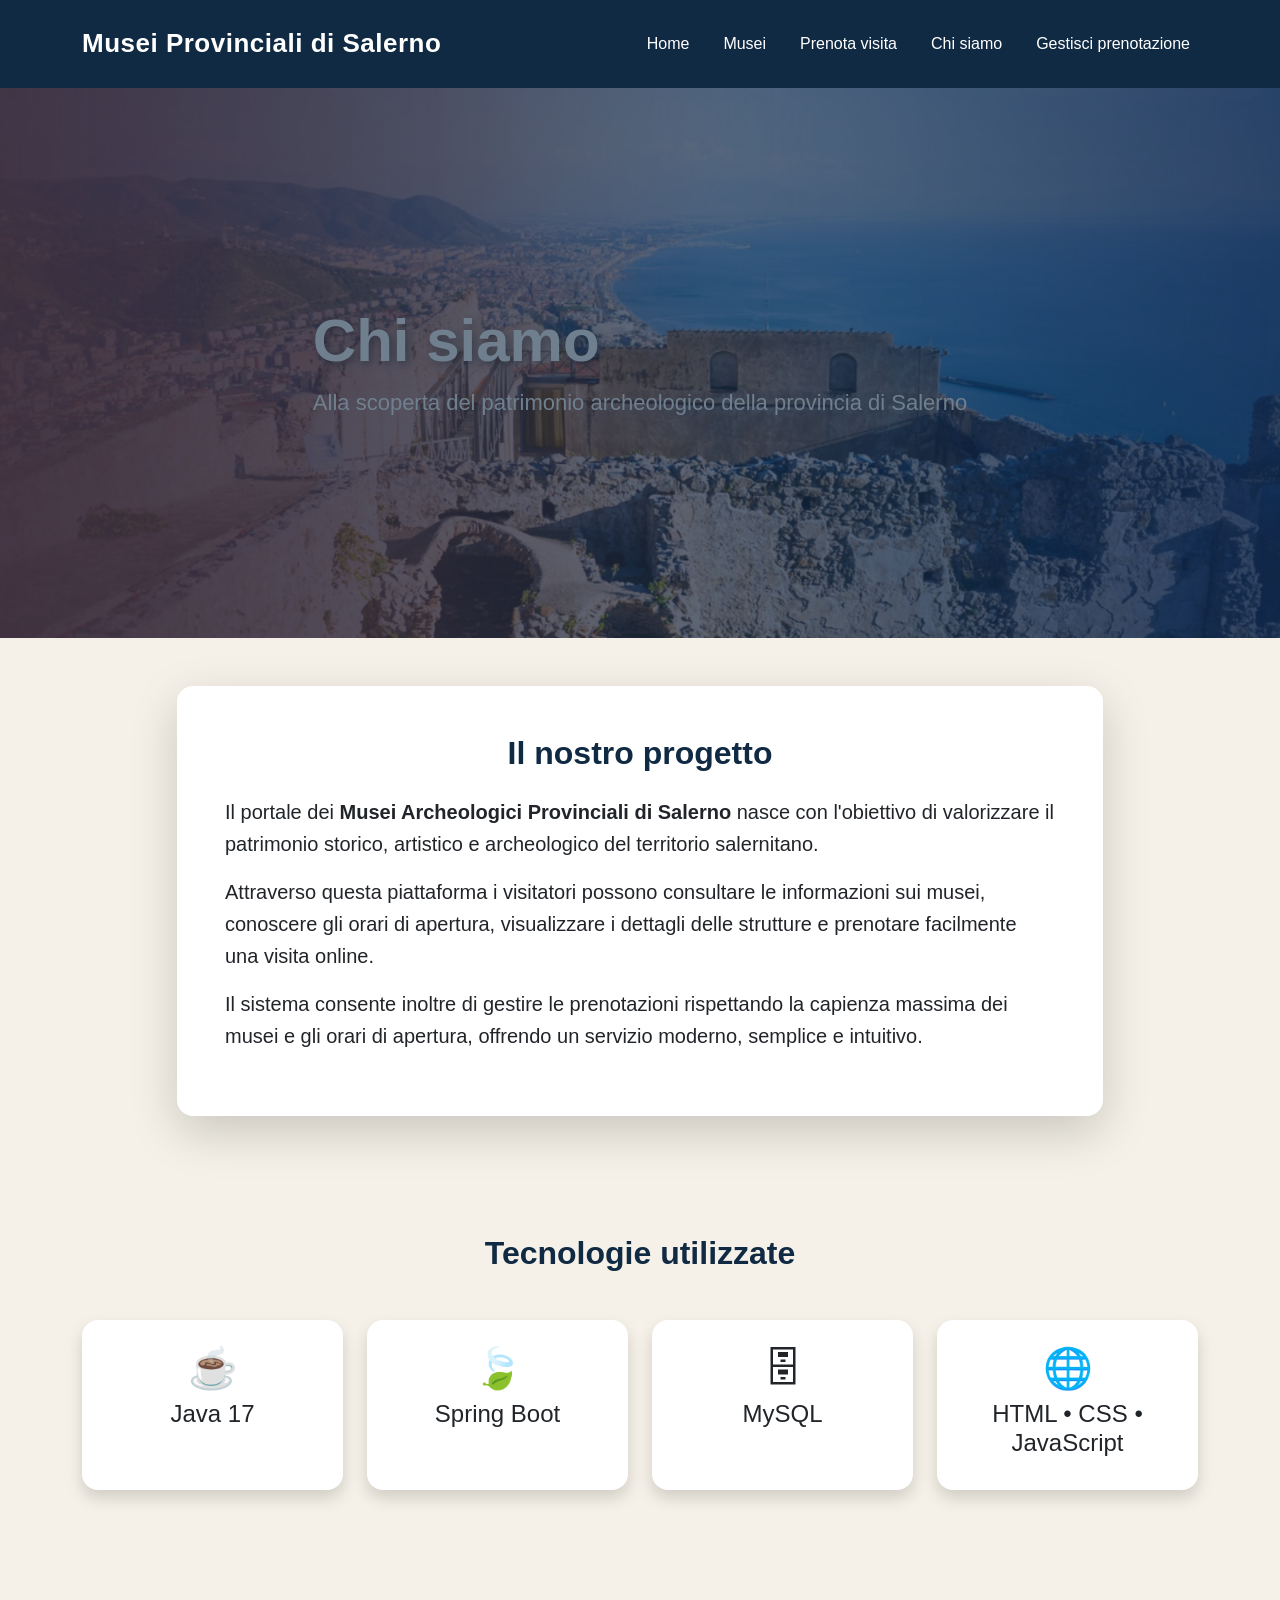
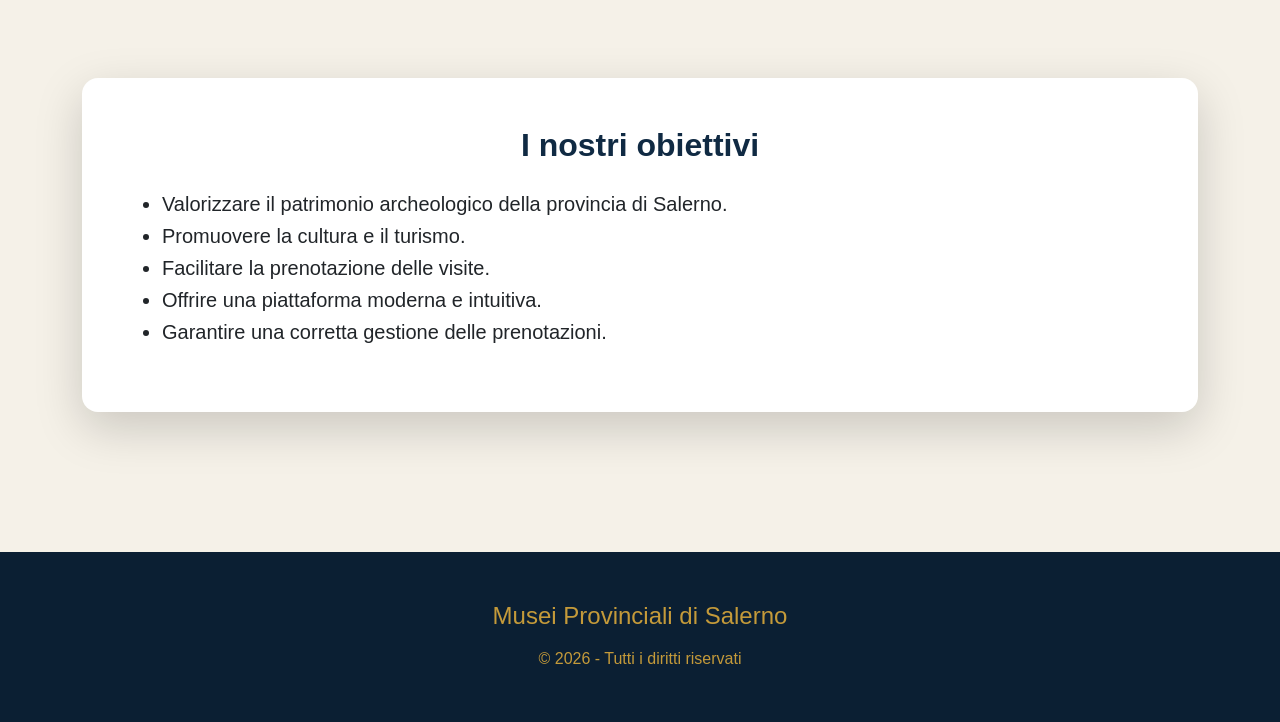
<file: MuseiProvincialiSalerno/src/main/resources/static/chisiamo.html>
<!DOCTYPE html>
<html lang="it">

<head>

    <meta charset="UTF-8">
    <meta name="viewport" content="width=device-width, initial-scale=1">

    <title>Chi siamo</title>

    <link href="https://cdn.jsdelivr.net/npm/bootstrap@5.3.3/dist/css/bootstrap.min.css"
          rel="stylesheet">

    <link rel="stylesheet" href="css/style.css">

</head>

<body>

<!-- NAVBAR -->

<nav class="navbar navbar-expand-lg navbar-dark bg-dark">

<div class="container">

<a class="navbar-brand fw-bold" href="index.html">

 Musei Provinciali di Salerno

</a>

<button class="navbar-toggler"
type="button"
data-bs-toggle="collapse"
data-bs-target="#menu">

<span class="navbar-toggler-icon"></span>

</button>

<div class="collapse navbar-collapse" id="menu">

<ul class="navbar-nav ms-auto">

<li class="nav-item">
<a class="nav-link active" href="index.html">
Home
</a>
</li>

<li class="nav-item">
<a class="nav-link" href="musei.html">
Musei
</a>
</li>

<li class="nav-item">
<a class="nav-link" href="prenotazione.html">
Prenota visita
</a>
</li>

<li class="nav-item">
<a class="nav-link" href="chisiamo.html">
Chi siamo
</a>
</li>

<li class="nav-item">
<a class="nav-link" href="mieprenotazioni.html">
Gestisci prenotazione
</a>
</li>

</ul>

</div>

</div>

</nav>

<!-- HERO -->

<section class="hero">

    <div class="hero-content">

        <h1 class="display-3 fw-bold">

            Chi siamo

        </h1>

        <p class="lead">

            Alla scoperta del patrimonio archeologico della provincia di Salerno

        </p>

    </div>

</section>

<!-- CONTENUTO -->

<div class="container py-5">

    <div class="row">

        <div class="col-lg-10 mx-auto">

            <div class="card shadow-lg border-0 p-5">

                <h2 class="text-center mb-4">

                    Il nostro progetto

                </h2>

                <p class="fs-5">

                    Il portale dei <strong>Musei Archeologici Provinciali di Salerno</strong>
                    nasce con l'obiettivo di valorizzare il patrimonio storico,
                    artistico e archeologico del territorio salernitano.

                </p>

                <p class="fs-5">

                    Attraverso questa piattaforma i visitatori possono consultare
                    le informazioni sui musei, conoscere gli orari di apertura,
                    visualizzare i dettagli delle strutture e prenotare
                    facilmente una visita online.

                </p>

                <p class="fs-5">

                    Il sistema consente inoltre di gestire le prenotazioni
                    rispettando la capienza massima dei musei e gli orari di apertura,
                    offrendo un servizio moderno, semplice e intuitivo.

                </p>

            </div>

        </div>

    </div>

</div>

<!-- TECNOLOGIE -->

<section class="container mb-5">

    <h2 class="text-center mb-5">

        Tecnologie utilizzate

    </h2>

    <div class="row text-center">

        <div class="col-md-3">

            <div class="card shadow p-4 h-100">

                <h1>☕</h1>

                <h4>Java 17</h4>

            </div>

        </div>

        <div class="col-md-3">

            <div class="card shadow p-4 h-100">

                <h1>🍃</h1>

                <h4>Spring Boot</h4>

            </div>

        </div>

        <div class="col-md-3">

            <div class="card shadow p-4 h-100">

                <h1>🗄</h1>

                <h4>MySQL</h4>

            </div>

        </div>

        <div class="col-md-3">

            <div class="card shadow p-4 h-100">

                <h1>🌐</h1>

                <h4>HTML • CSS • JavaScript</h4>

            </div>

        </div>

    </div>

</section>

<!-- OBIETTIVI -->

<section class="container mb-5">

    <div class="card shadow-lg border-0 p-5">

        <h2 class="text-center mb-4">

            I nostri obiettivi

        </h2>

        <ul class="fs-5">

            <li>Valorizzare il patrimonio archeologico della provincia di Salerno.</li>

            <li>Promuovere la cultura e il turismo.</li>

            <li>Facilitare la prenotazione delle visite.</li>

            <li>Offrire una piattaforma moderna e intuitiva.</li>

            <li>Garantire una corretta gestione delle prenotazioni.</li>

        </ul>

    </div>

</section>

<!-- FOOTER -->

<footer class="footer">

    <div class="container text-center">

        <h4>

            Musei Provinciali di Salerno

        </h4>

        <p>

            © 2026 - Tutti i diritti riservati

        </p>

    </div>

</footer>

<script src="https://cdn.jsdelivr.net/npm/bootstrap@5.3.3/dist/js/bootstrap.bundle.min.js"></script>

</body>

</html>
</file>
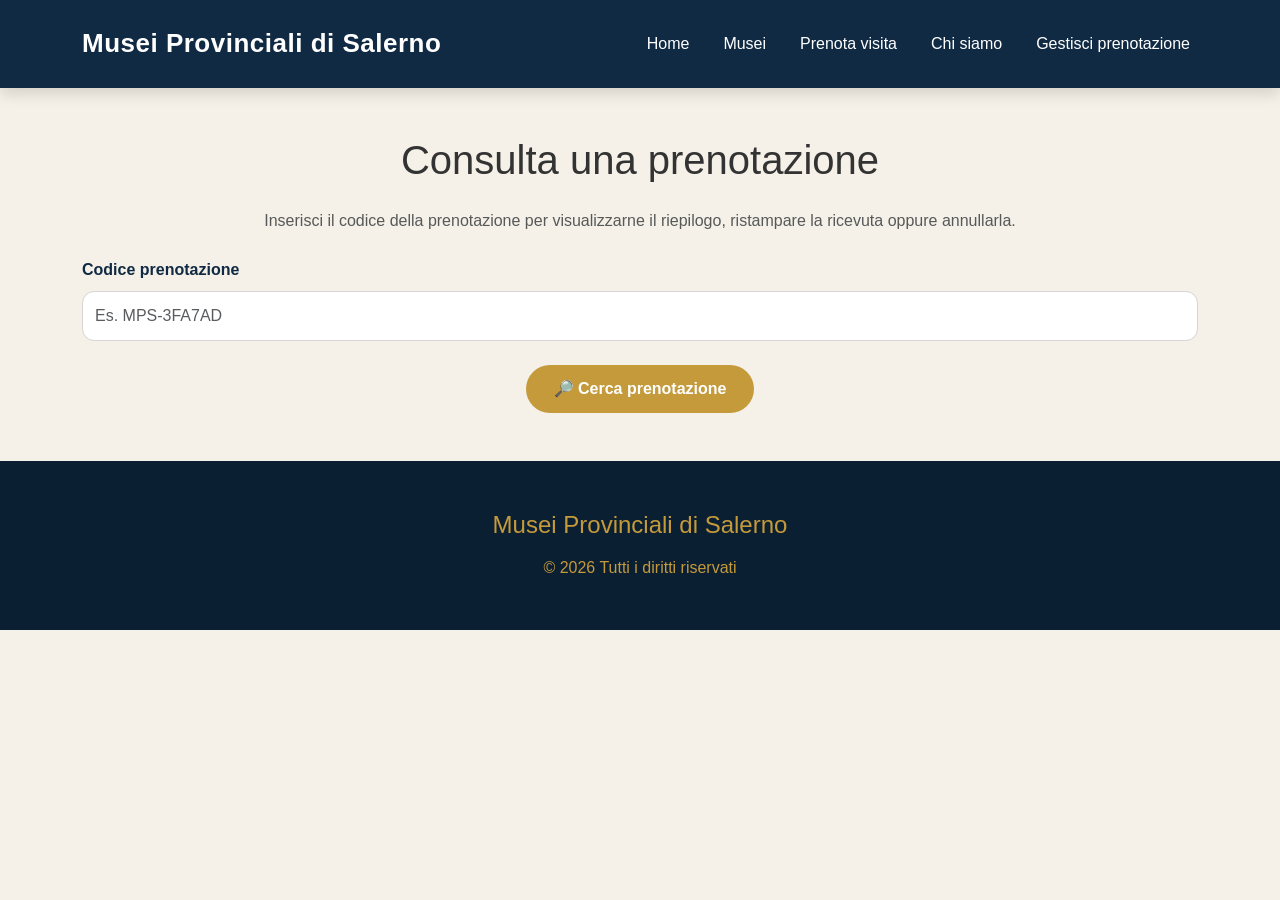
<file: MuseiProvincialiSalerno/src/main/resources/static/mieprenotazioni.html>
<!DOCTYPE html>
<html lang="it">

<head>

    <meta charset="UTF-8">
    <meta name="viewport" content="width=device-width, initial-scale=1.0">

    <title>Le mie prenotazioni</title>

    <link href="https://cdn.jsdelivr.net/npm/bootstrap@5.3.3/dist/css/bootstrap.min.css" rel="stylesheet">
    <link rel="stylesheet" href="css/style.css">

</head>

<body>

<nav class="navbar navbar-expand-lg navbar-dark bg-dark">

<div class="container">

<a class="navbar-brand fw-bold" href="index.html">

 Musei Provinciali di Salerno

</a>

<button class="navbar-toggler"
type="button"
data-bs-toggle="collapse"
data-bs-target="#menu">

<span class="navbar-toggler-icon"></span>

</button>

<div class="collapse navbar-collapse" id="menu">

<ul class="navbar-nav ms-auto">

<li class="nav-item">
<a class="nav-link active" href="index.html">
Home
</a>
</li>

<li class="nav-item">
<a class="nav-link" href="musei.html">
Musei
</a>
</li>

<li class="nav-item">
<a class="nav-link" href="prenotazione.html">
Prenota visita
</a>
</li>

<li class="nav-item">
<a class="nav-link" href="chisiamo.html">
Chi siamo
</a>
</li>

<li class="nav-item">
<a class="nav-link" href="mieprenotazioni.html">
Gestisci prenotazione
</a>
</li>


</ul>

</div>

</div>

</nav>




<div class="container mt-5">

    <h1 class="mb-4 text-center">
    Consulta una prenotazione
</h1>

<p class="text-center text-muted mb-4">
    Inserisci il codice della prenotazione per visualizzarne il riepilogo,
    ristampare la ricevuta oppure annullarla.
</p>


        <div class="mb-3">

    <label class="form-label">
    Codice prenotazione
    </label>

<input
    type="text"
    id="codicePrenotazione"
    class="form-control"
    placeholder="Es. MPS-3FA7AD"
    autocomplete="off">

</div>

<div class="text-center mt-4">

<button
id="btnCarica"
class="btn btn-warning">

🔎 Cerca prenotazione

</button>

<div id="listaPrenotazioni" class="mt-5"></div>

</div>

    </div>

</div>

<script src="js/mieprenotazioni.js"></script>


<footer class="footer mt-5">

<div class="container text-center">

<h4>

Musei Provinciali di Salerno

</h4>

<p>

© 2026 Tutti i diritti riservati

</p>

</div>

</footer>
</body>



</html>
</file>
<file: MuseiProvincialiSalerno/src/main/resources/static/css/style.css>
/*==================================================
=            VARIABILI COLORI
==================================================*/

:root{

    --blu-museo:#102A43;
    --blu-scuro:#0B1F33;

    --oro:#C49A3A;
    --oro-hover:#A67C22;

    --sfondo:#F5F1E8;
    --bianco:#FFFFFF;

    --testo:#333333;

    --ombra:0 8px 25px rgba(0,0,0,.15);

}

/*==================================================
=            RESET
==================================================*/

*{
    margin:0;
    padding:0;
    box-sizing:border-box;
}

/*==================================================
=            BODY
==================================================*/

body{

    font-family:Arial, Helvetica, sans-serif;

    background:var(--sfondo);

    color:var(--testo);

    line-height:1.6;

}

a{

    text-decoration:none;

}

/*==================================================
=            NAVBAR
==================================================*/

.navbar{

    background:var(--blu-museo)!important;

    padding:18px 0;

    box-shadow:0 5px 15px rgba(0,0,0,.15);

}

.navbar-brand{

    font-size:26px;

    font-weight:bold;

    letter-spacing:.5px;

}

.nav-link{

    color:white!important;

    margin-left:18px;

    transition:.3s;

    font-weight:500;

}

.nav-link:hover{

    color:var(--oro)!important;

}

/*==================================================
=            HERO
==================================================*/

.hero{

    position:relative;

    height:550px;

    background:url("../img/salerno.jpg") center center/cover;

    display:flex;

    justify-content:center;

    align-items:center;

}

.hero::before{

    content:"";

    position:absolute;

    inset:0;

    background:rgba(16,42,67,.60);

}

.overlay{

    position:relative;

    z-index:2;

}

.hero h1{

    color:white;

    font-size:60px;

    font-weight:bold;

    text-shadow:3px 3px 10px rgba(0,0,0,.45);

}

.hero p{

    color:white;

    font-size:22px;

    max-width:800px;

    margin:auto;

}

/*==================================================
=            TITOLI
==================================================*/

h2{

    color:var(--blu-museo);

    font-weight:bold;

}

/*==================================================
=            BOTTONI
==================================================*/

.btn{

    border-radius:30px;

    transition:.3s;

}

.btn:hover{

    transform:translateY(-3px);

}

.btn-warning{

    background:var(--oro);

    border:none;

    color:white;

    font-weight:bold;

    padding:12px 28px;

}

.btn-warning:hover{

    background:var(--oro-hover);

    color:white;

}

/*==================================================
=            CARD GENERICHE
==================================================*/

.card{

    border:none;

    border-radius:16px;

    overflow:hidden;

    transition:.35s;

    box-shadow:0 4px 18px rgba(0,0,0,.12);

    display:flex;

    flex-direction:column;

    height:100%;

}

.card:hover{

    transform:translateY(-8px);

    box-shadow:0 12px 28px rgba(0,0,0,.22);

}

.card img{

    height:240px;

    object-fit:cover;

    transition:.4s;

}

.card:hover img{

    transform:scale(1.05);

}

.card-title{

    color:var(--blu-museo);

    font-weight:bold;

}

{

    display:flex;

    flex-direction:column;

}

.card-footer{

    background:white;

    border:none;

}

.info-museo{

    margin-top:auto;

}

.info-museo p{

    margin-bottom:10px;

}

/*==================================================
=            SEZIONI
==================================================*/

section{

    padding:70px 0;

}

.presentazione{

    text-align:center;

}

.presentazione p{

    max-width:900px;

    margin:auto;

}

.anteprima{

    background:#ece6da;

}

/*==================================================
=            CAROSELLO HOME
==================================================*/

.slider-container{

    display:flex;
    align-items:center;
    gap:20px;

}

.slider-track{

    display:flex;
    gap:25px;

    overflow-x:auto;

    scroll-behavior:smooth;

    scrollbar-width:none;

    flex:1;

}

.slider-track::-webkit-scrollbar{

    display:none;

}

#museiHome{

    display:flex;

    gap:25px;

}

/*==================================================
=            CARD HOME
==================================================*/

.card-museo{

    min-width:320px;

    max-width:320px;

    background:var(--bianco);

    border-radius:18px;

    overflow:hidden;

    box-shadow:var(--ombra);

    transition:.35s;

    flex-shrink:0;

}

.card-museo:hover{

    transform:translateY(-8px);

}

.card-museo img{

    width:100%;

    height:220px;

    object-fit:cover;

}

.card-body-home{

    display:flex;

    flex-direction:column;

    align-items:center;

    text-align:center;

    padding:20px;

    flex:1;

}

.card-body-home h4{

    color:var(--blu-museo);


    min-height:60px;

    display:flex;

    align-items:center;

    justify-content:center;

     text-align:center;

}

.card-body-home p{

    margin-bottom:20px;

}

.btn-scopri{

    margin-top:auto;

}

.btn-scopri{

    display:inline-block;

    background:var(--oro);

    color:white;

    padding:10px 24px;

    border-radius:25px;

    transition:.3s;

}

.btn-scopri:hover{

    background:var(--oro-hover);

    color:white;

}

/*==================================================
=            PULSANTI CAROSELLO
==================================================*/

.slider-btn{

    width:55px;

    height:55px;

    border:none;

    border-radius:50%;

    background:var(--oro);

    color:white;

    font-size:28px;

    transition:.3s;

}

.slider-btn:hover{

    background:var(--oro-hover);

}

/*==================================================
=            PAGINA MUSEI
==================================================*/

.card-text{

    text-align:justify;

    line-height:1.6;

}

.info-museo strong{

    color:var(--blu-museo);

}

/*==================================================
=            PRENOTAZIONE
==================================================*/

form{

    margin-top:20px;

}

.form-control,

.form-select{

    border-radius:12px;

    border:1px solid #d6d6d6;

    padding:12px;

}

.form-control:focus,

.form-select:focus{

    border-color:var(--oro);

    box-shadow:0 0 8px rgba(196,154,58,.35);

}

label{

    font-weight:bold;

    color:var(--blu-museo);

}

.alert{

    border-radius:12px;

}

/*==================================================
=            MIE PRENOTAZIONI
==================================================*/

.badge{

    font-size:.9rem;

    padding:8px 12px;

    border-radius:20px;

}

.bg-warning{

    background:var(--oro)!important;

}

.bg-success{

    background:#2e7d32!important;

}

.bg-danger{

    background:#c62828!important;

}

/*==================================================
=            CHI SIAMO
==================================================*/

.chi-siamo{

    padding:70px 0;

}

.chi-siamo h2{

    color:var(--blu-museo);

    margin-bottom:25px;

}

.chi-siamo p{

    line-height:1.8;

    font-size:17px;

}

/*==================================================
=            FOOTER
==================================================*/

.footer{

    background:var(--blu-scuro);

    color:white;

    padding:50px 20px;

    margin-top:70px;

}

.footer h4{

    color:var(--oro);

    margin-bottom:15px;

}

.footer p{

    color:var(--oro);

    margin:0;

}

/*==================================================
=            ANIMAZIONI
==================================================*/

img{

    transition:.35s;

}

img:hover{

    transform:scale(1.02);

}

button{

    transition:.3s;

}

/*==================================================
=            RESPONSIVE
==================================================*/

@media(max-width:992px){

.hero h1{

    font-size:45px;

}

.hero p{

    font-size:20px;

}

}

@media(max-width:768px){

.hero{

    height:420px;

}

.hero h1{

    font-size:34px;

}

.hero p{

    font-size:18px;

}

.navbar-brand{

    font-size:22px;

}

.card-museo{

    min-width:280px;

    max-width:280px;

}

}

@media(max-width:576px){

.hero{

    height:360px;

}

.hero h1{

    font-size:28px;

}

.hero p{

    font-size:16px;

}

.btn-warning{

    width:100%;

}

}
</file>
